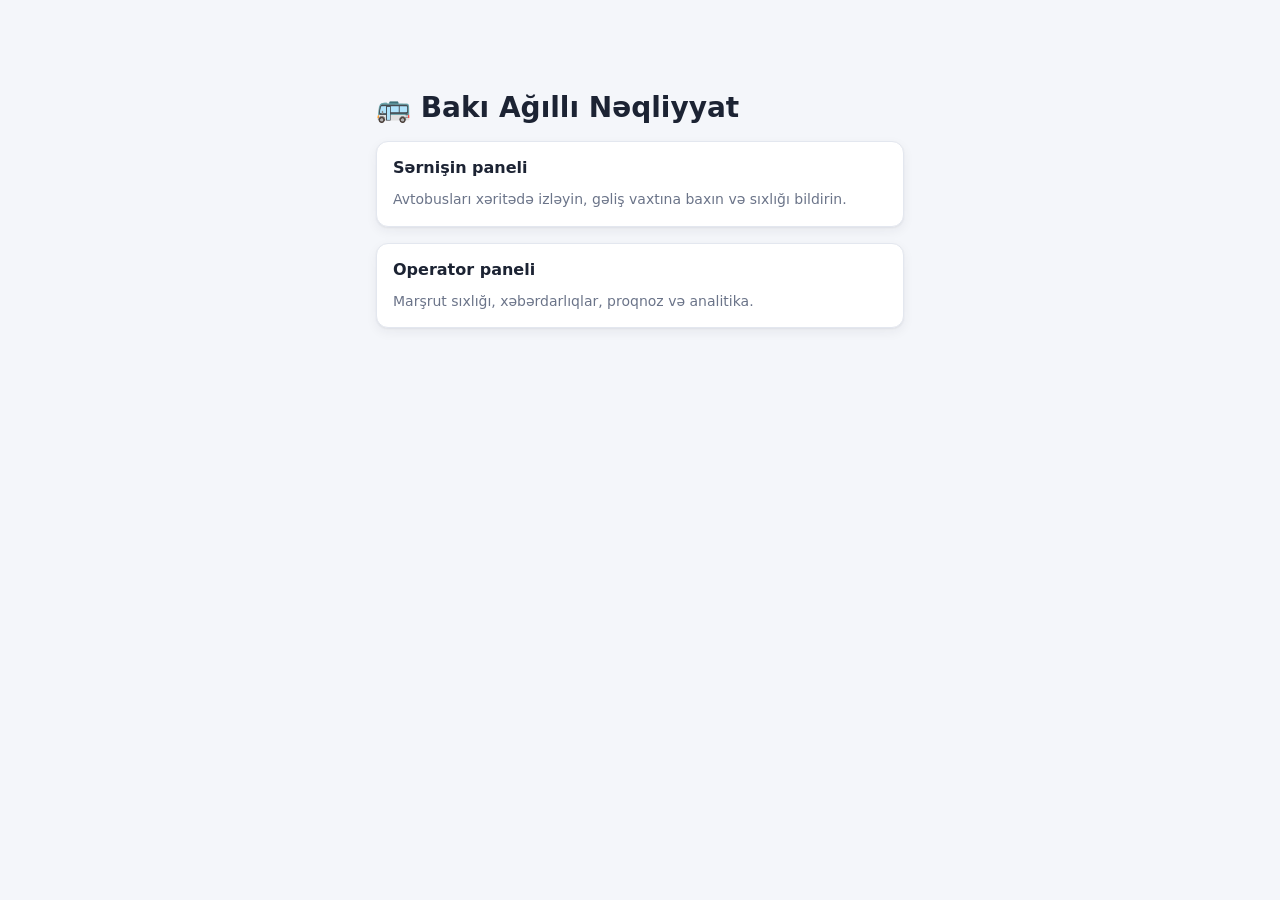
<file: frontend/index.html>
<!DOCTYPE html>
<html lang="az">
<head>
  <meta charset="UTF-8">
  <meta name="viewport" content="width=device-width, initial-scale=1.0">
  <title>Bakı Ağıllı Nəqliyyat</title>
  <link rel="stylesheet" href="css/style.css">
</head>
<body>
  <main class="landing">
    <h1>🚌 Bakı Ağıllı Nəqliyyat</h1>
    <a class="card" href="passenger.html">
      <h2>Sərnişin paneli</h2>
      <p>Avtobusları xəritədə izləyin, gəliş vaxtına baxın və sıxlığı bildirin.</p>
    </a>
    <a class="card" href="operator.html">
      <h2>Operator paneli</h2>
      <p>Marşrut sıxlığı, xəbərdarlıqlar, proqnoz və analitika.</p>
    </a>
  </main>
</body>
</html>
</file>
<file: frontend/css/style.css>
/* Shared styles for the passenger and operator pages.
   One font (system-ui), one spacing scale, three accent colors + the density colors.
   Tints are mixed from those colors, so no other hues appear. */

:root {
  /* Colors */
  --bg: #f4f6fa;
  --card: #ffffff;
  --text: #1c2333;
  --muted: #6b7489;
  --border: #e3e7ef;
  --primary: #2563eb;     /* accent 1: UI + first route */
  --accent-2: #db2777;    /* accent 2: second route */
  --accent-3: #0891b2;    /* accent 3: third route */
  --low: #22a06b;
  --medium: #f59e0b;
  --high: #e5484d;
  --unknown: #8a94a6;

  /* Spacing scale */
  --s1: 4px;
  --s2: 8px;
  --s3: 12px;
  --s4: 16px;
  --s5: 24px;
  --s6: 32px;

  /* Type scale */
  --fs-xs: 0.75rem;
  --fs-sm: 0.875rem;
  --fs-md: 1rem;
  --fs-lg: 1.125rem;
  --fs-xl: 1.75rem;

  --radius-sm: 8px;
  --radius: 12px;
  --shadow: 0 1px 2px rgba(28, 35, 51, 0.06), 0 4px 12px rgba(28, 35, 51, 0.06);
  --topbar-h: 56px;
  --font: system-ui, -apple-system, "Segoe UI", Roboto, sans-serif;
}

* { box-sizing: border-box; }
[hidden] { display: none !important; }

body {
  margin: 0;
  font-family: var(--font);
  font-size: var(--fs-md);
  line-height: 1.4;
  color: var(--text);
  background: var(--bg);
}

button, input, select { font: inherit; color: inherit; }

h1, h2, h3 { margin: 0; line-height: 1.25; }
h2 { font-size: var(--fs-md); font-weight: 650; margin-bottom: var(--s3); }
h3 { font-size: var(--fs-sm); font-weight: 650; }

.muted { color: var(--muted); font-weight: 400; }
.hint { color: var(--muted); font-size: var(--fs-sm); margin: 0 0 var(--s3); }

/* Empty states: short, helpful, never a blank area. */
.empty {
  list-style: none;
  margin: 0;
  padding: var(--s3);
  border-radius: var(--radius-sm);
  background: var(--bg);
  color: var(--muted);
  font-size: var(--fs-sm);
  text-align: center;
}

/* ---------- Top bar ---------- */

.topbar {
  position: sticky;
  top: 0;
  z-index: 1000;
  display: flex;
  flex-wrap: wrap;
  align-items: center;
  gap: var(--s2) var(--s4);
  min-height: var(--topbar-h);
  padding: var(--s2) var(--s4);
  background: var(--primary);
  color: #fff;
  box-shadow: var(--shadow);
}

.brand { font-weight: 700; font-size: var(--fs-lg); margin-right: auto; }

.nav { display: flex; gap: var(--s1); }

.nav a {
  padding: var(--s1) var(--s3);
  border-radius: 999px;
  color: #fff;
  text-decoration: none;
  font-size: var(--fs-sm);
  opacity: 0.85;
}

.nav a:hover { opacity: 1; background: rgba(255, 255, 255, 0.15); }
.nav a.active { opacity: 1; background: #fff; color: var(--primary); font-weight: 600; }

.live-indicator {
  display: inline-flex;
  align-items: center;
  gap: var(--s2);
  padding: var(--s1) var(--s3);
  border-radius: 999px;
  background: rgba(255, 255, 255, 0.15);
  font-size: var(--fs-xs);
  font-weight: 600;
}

.live-indicator::before {
  content: "";
  width: 8px;
  height: 8px;
  border-radius: 50%;
  background: var(--unknown);
}

.live-indicator.live::before { background: var(--low); box-shadow: 0 0 0 3px rgba(255, 255, 255, 0.35); }

/* ---------- Cards, inputs, buttons ---------- */

.card {
  background: var(--card);
  border: 1px solid var(--border);
  border-radius: var(--radius);
  box-shadow: var(--shadow);
  padding: var(--s4);
}

.card-head { display: flex; align-items: center; justify-content: space-between; gap: var(--s2); }
.card-head h2 { margin-bottom: var(--s2); }

.close {
  border: none;
  background: none;
  padding: 0 var(--s1);
  font-size: 1.5rem;
  line-height: 1;
  color: var(--muted);
  cursor: pointer;
}

.input {
  width: 100%;
  padding: var(--s2) var(--s3);
  border: 1px solid var(--border);
  border-radius: var(--radius-sm);
  background: var(--card);
  font-size: var(--fs-sm);
}

.input:focus { outline: 2px solid var(--primary); outline-offset: -1px; }

.btn {
  padding: var(--s3) var(--s2);
  border: none;
  border-radius: var(--radius-sm);
  background: var(--density, var(--primary));
  color: #fff;
  font-weight: 600;
  cursor: pointer;
}

.btn:active { transform: scale(0.97); }
.btn:disabled { opacity: 0.6; cursor: wait; }

.btn-small {
  padding: var(--s1) var(--s3);
  border: 1px solid var(--border);
  border-radius: var(--radius-sm);
  background: var(--card);
  font-size: var(--fs-xs);
  font-weight: 600;
  white-space: nowrap;
  cursor: pointer;
}

.btn-small:hover { background: var(--bg); }
.btn-resolve { border-color: var(--high); color: var(--high); }
.btn-resolve:hover { background: var(--high); color: #fff; }
.btn-dispatch { border-color: var(--primary); background: var(--primary); color: #fff; }
.btn-dispatch:hover { background: color-mix(in srgb, var(--primary) 85%, #000); }

/* ---------- Density colors, badges, legend, route tags ---------- */

.density-low { --density: var(--low); }
.density-medium { --density: var(--medium); }
.density-high { --density: var(--high); }
.density-unknown { --density: var(--unknown); }

.badge {
  display: inline-block;
  padding: 2px var(--s2);
  border-radius: 999px;
  background: var(--density);
  color: #fff;
  font-size: var(--fs-xs);
  font-weight: 600;
  white-space: nowrap;
}

.legend { display: flex; flex-wrap: wrap; align-items: center; gap: var(--s2) var(--s4); font-size: var(--fs-sm); }

.dot {
  display: inline-block;
  width: 10px;
  height: 10px;
  margin-right: var(--s2);
  border-radius: 50%;
  background: var(--density);
}

.route-tag {
  display: inline-block;
  min-width: 2rem;
  padding: 2px var(--s2);
  border-radius: 6px;
  background: var(--route-color, var(--primary));
  color: #fff;
  font-size: var(--fs-xs);
  font-weight: 700;
  text-align: center;
}

/* ---------- Bus markers (SVG front view + route label) ---------- */

.bus-marker {
  display: flex;
  flex-direction: column;
  align-items: center;
  width: 36px;
  cursor: pointer;
  filter: drop-shadow(0 2px 2px rgba(0, 0, 0, 0.3));
}

.bus-label {
  margin-top: -3px;
  padding: 0 var(--s1);
  border: 1.5px solid #fff;
  border-radius: 999px;
  background: var(--route-color, var(--text));
  color: #fff;
  font-size: 11px;
  font-weight: 700;
  line-height: 15px;
  white-space: nowrap;
}

/* Glide markers between position updates (but not while zooming). */
.leaflet-marker-icon.bus-icon { transition: transform 2.8s linear; }
.leaflet-zoom-anim .leaflet-marker-icon.bus-icon { transition: none; }

/* ---------- Toast ---------- */

.toast {
  position: fixed;
  left: 50%;
  bottom: var(--s5);
  z-index: 1200;
  max-width: calc(100vw - var(--s6));
  transform: translate(-50%, 150%);
  padding: var(--s3) var(--s4);
  border-radius: var(--radius);
  background: var(--text);
  color: #fff;
  font-size: var(--fs-sm);
  box-shadow: var(--shadow);
  opacity: 0;
  transition: transform 0.25s, opacity 0.25s;
  pointer-events: none;
}

.toast.visible { transform: translate(-50%, 0); opacity: 1; }

/* ---------- Tables ---------- */

.table-wrap { overflow-x: auto; }
.table { width: 100%; border-collapse: collapse; font-size: var(--fs-sm); }

.table th,
.table td {
  padding: var(--s2) var(--s3);
  border-bottom: 1px solid var(--border);
  text-align: left;
  white-space: nowrap;
}

.table th { color: var(--muted); font-size: var(--fs-xs); font-weight: 600; }
.table tr.row-alert { background: color-mix(in srgb, var(--high) 8%, #fff); }

/* ===================== Passenger page ===================== */

.layout { display: flex; flex-direction: column; }
.layout .map { height: 50vh; min-height: 280px; }

.sidebar { display: flex; flex-direction: column; gap: var(--s3); padding: var(--s3); }

@media (min-width: 900px) {
  .layout { flex-direction: row; height: calc(100vh - var(--topbar-h)); }
  .layout .map { flex: 1; height: 100%; }
  .sidebar { width: 380px; flex-shrink: 0; overflow-y: auto; padding: var(--s4); }
}

/* Route picker + chips */
.route-add { display: flex; flex-direction: column; gap: var(--s2); margin-bottom: var(--s3); }

.chips { list-style: none; margin: 0; padding: 0; display: flex; flex-direction: column; gap: var(--s2); }

.chip {
  display: flex;
  align-items: center;
  gap: var(--s2);
  padding: var(--s1) var(--s1) var(--s1) var(--s3);
  border: 1px solid var(--border);
  border-left: 4px solid var(--route-color);
  border-radius: var(--radius-sm);
  font-size: var(--fs-sm);
}

.chip-swatch {
  flex-shrink: 0;
  width: 10px;
  height: 10px;
  border-radius: 50%;
  background: var(--route-color);
}

.chip-name { flex: 1; min-width: 0; overflow: hidden; text-overflow: ellipsis; white-space: nowrap; }

.chip-remove {
  flex-shrink: 0;
  width: 28px;
  height: 28px;
  border: none;
  border-radius: 6px;
  background: none;
  color: var(--muted);
  font-size: 1.25rem;
  line-height: 1;
  cursor: pointer;
}

.chip-remove:hover { background: var(--bg); color: var(--text); }

/* Stop list, grouped by route */
.stop-group { display: flex; align-items: center; gap: var(--s2); margin: var(--s3) 0 var(--s1); }
.stop-group:first-child { margin-top: 0; }

.stop-list { margin: 0; padding-left: var(--s5); font-size: var(--fs-sm); }
.stop-list li { padding: var(--s1) var(--s2); border-radius: 6px; cursor: pointer; }
.stop-list li:hover { background: var(--bg); }
.stop-list li.active { background: color-mix(in srgb, var(--primary) 10%, #fff); color: var(--primary); font-weight: 600; }

/* ETA list */
.eta-list { list-style: none; margin: 0; padding: 0; }

.eta-list li {
  display: flex;
  flex-wrap: wrap;
  align-items: center;
  gap: var(--s2);
  padding: var(--s2) var(--s1);
  border-bottom: 1px solid var(--border);
  font-size: var(--fs-sm);
}

.eta-list li:last-child { border-bottom: none; }
.eta-list li.empty { border-bottom: none; justify-content: center; }
.eta-list li.comfortable { border-radius: var(--radius-sm); background: color-mix(in srgb, var(--low) 10%, #fff); }

.eta-bus { flex: 1; min-width: 0; }
.eta-time { white-space: nowrap; }

.comfort-badge {
  display: inline-block;
  margin-left: var(--s1);
  padding: 1px var(--s2);
  border-radius: 999px;
  background: var(--low);
  color: #fff;
  font-size: var(--fs-xs);
  font-weight: 600;
  white-space: nowrap;
}

.suggestion {
  flex-basis: 100%;
  padding: var(--s2) var(--s3);
  border-left: 4px solid var(--medium);
  border-radius: var(--radius-sm);
  background: color-mix(in srgb, var(--medium) 12%, #fff);
}

/* Report panel: bottom sheet on mobile, floating card on desktop */
.sheet {
  position: fixed;
  left: 0;
  right: 0;
  bottom: 0;
  z-index: 1100;
  padding: var(--s4) var(--s4) var(--s5);
  background: var(--card);
  border-radius: var(--radius) var(--radius) 0 0;
  box-shadow: 0 -4px 24px rgba(28, 35, 51, 0.18);
}

.sheet p { margin: 0 0 var(--s2); }

@media (min-width: 900px) {
  .sheet { left: auto; right: calc(380px + var(--s4)); bottom: var(--s4); width: 340px; border-radius: var(--radius); }
}

.report-buttons { display: grid; grid-template-columns: repeat(3, 1fr); gap: var(--s2); margin-top: var(--s3); }

/* ===================== Operator page ===================== */

.dashboard {
  --map-h: clamp(320px, calc(100vh - 330px), 720px);
  display: flex;
  flex-direction: column;
  gap: var(--s4);
  max-width: 1500px;
  margin: 0 auto;
  padding: var(--s4);
}

/* Summary cards (always visible) */
.summary { display: grid; grid-template-columns: repeat(4, 1fr); gap: var(--s3); }
.stat { display: flex; flex-direction: column; gap: var(--s1); padding: var(--s3) var(--s4); }
.stat-label { color: var(--muted); font-size: var(--fs-sm); }
.stat-value { font-size: var(--fs-xl); font-weight: 650; line-height: 1.1; }
.stat-row { display: flex; align-items: baseline; gap: var(--s2); }
.stat-unit { color: var(--muted); font-size: var(--fs-sm); }

/* Tabs */
.tabs { display: flex; gap: var(--s1); border-bottom: 1px solid var(--border); }

.tab {
  display: inline-flex;
  align-items: center;
  gap: var(--s2);
  margin-bottom: -1px;
  padding: var(--s2) var(--s4);
  border: none;
  border-bottom: 3px solid transparent;
  border-radius: var(--radius-sm) var(--radius-sm) 0 0;
  background: none;
  color: var(--muted);
  font-weight: 600;
  cursor: pointer;
}

.tab:hover { color: var(--text); background: color-mix(in srgb, var(--primary) 6%, transparent); }
.tab[aria-selected="true"] { color: var(--primary); border-bottom-color: var(--primary); }

.count-badge {
  min-width: 20px;
  padding: 0 6px;
  border-radius: 999px;
  background: var(--high);
  color: #fff;
  font-size: var(--fs-xs);
  line-height: 20px;
  text-align: center;
}

/* New alert: the Alertlər tab pulses (visible whichever tab is open). */
@keyframes tab-flash {
  0%, 50%, 100% { background: transparent; }
  25%, 75% { background: color-mix(in srgb, var(--high) 20%, transparent); }
}

.tab.flash { animation: tab-flash 1.2s ease-in-out 2; }

.panel.stack { display: flex; flex-direction: column; gap: var(--s4); }

/* Map tab: map + route list */
.map-panel { display: grid; grid-template-columns: minmax(0, 1fr) 340px; gap: var(--s4); align-items: start; }
.map-card { padding: 0; overflow: hidden; }
.map-card .map { height: var(--map-h); }
.map-card .legend { padding: var(--s2) var(--s4); border-top: 1px solid var(--border); }

.routes-card { display: flex; flex-direction: column; max-height: calc(var(--map-h) + 42px); }
.routes-card .input { margin-bottom: var(--s2); }

.route-list { flex: 1; min-height: 0; overflow-y: auto; list-style: none; margin: 0; padding: 0; }

.route-item {
  display: flex;
  align-items: center;
  gap: var(--s2);
  padding: var(--s2);
  border-radius: var(--radius-sm);
  font-size: var(--fs-sm);
  cursor: pointer;
}

.route-item:hover { background: var(--bg); }
.route-item.selected { background: color-mix(in srgb, var(--primary) 10%, #fff); box-shadow: inset 0 0 0 2px var(--primary); }
.route-item .route-tag { background: var(--density); }
.route-name { flex: 1; min-width: 0; overflow: hidden; text-overflow: ellipsis; white-space: nowrap; }

.alert-icon { color: var(--high); font-weight: 700; }

.pending-tag {
  padding: 1px var(--s2);
  border-radius: 999px;
  background: color-mix(in srgb, var(--primary) 10%, #fff);
  color: var(--primary);
  font-size: var(--fs-xs);
  font-weight: 600;
  white-space: nowrap;
}

/* Alerts tab */
.alert-list { list-style: none; margin: 0; padding: 0; display: flex; flex-direction: column; gap: var(--s3); }

.alert-item {
  padding: var(--s3) var(--s4);
  border-left: 4px solid var(--unknown);
  border-radius: var(--radius-sm);
  background: var(--bg);
  font-size: var(--fs-sm);
}

.alert-item.active { border-left-color: var(--high); background: color-mix(in srgb, var(--high) 8%, #fff); }
.alert-item.warning { border-left-color: var(--medium); background: color-mix(in srgb, var(--medium) 12%, #fff); }
.alert-item.pending { border-left-color: var(--primary); background: color-mix(in srgb, var(--primary) 6%, #fff); }
.alert-item.resolved { opacity: 0.65; }
.alert-item .hint { margin: var(--s1) 0 0; }

.alert-head { display: flex; align-items: center; justify-content: space-between; gap: var(--s2); margin-bottom: var(--s1); }

.dispatch {
  display: flex;
  flex-wrap: wrap;
  align-items: center;
  justify-content: space-between;
  gap: var(--s2);
  margin-top: var(--s2);
  padding: var(--s2) var(--s3);
  border-radius: var(--radius-sm);
  background: var(--card);
}

.dispatch.done { color: var(--low); font-weight: 600; }

/* Analytics tab */
.charts { display: grid; grid-template-columns: minmax(0, 3fr) minmax(0, 2fr); gap: var(--s5); }
.chart { position: relative; margin: 0; min-width: 0; }
.chart figcaption { margin-bottom: var(--s2); color: var(--muted); font-size: var(--fs-sm); }
/* Fixed height includes the axis labels, so the card never scrolls inside. */
.chart-box { position: relative; height: 300px; }
.chart-empty { position: absolute; top: 45%; left: var(--s4); right: var(--s4); }

.table-view { margin-top: var(--s4); font-size: var(--fs-sm); }
.table-view summary { color: var(--primary); font-weight: 600; cursor: pointer; }
.table-view-grid { display: grid; grid-template-columns: 1fr 1fr; gap: var(--s5); margin-top: var(--s3); }

.trend { font-size: var(--fs-lg); font-weight: 700; color: var(--muted); }
.trend-rising { color: var(--high); }
.trend-falling { color: var(--low); }

.confidence { display: flex; align-items: center; gap: var(--s2); color: var(--muted); font-size: var(--fs-xs); }
.confidence-track { width: 64px; height: 6px; overflow: hidden; border-radius: 999px; background: var(--border); }
.confidence-fill { height: 100%; background: var(--primary); }

/* Operator on small screens */
@media (max-width: 900px) {
  .dashboard { padding: var(--s3); gap: var(--s3); }
  .summary { grid-template-columns: repeat(2, 1fr); }
  .map-panel { grid-template-columns: 1fr; }
  .map-card .map { height: 55vh; }
  .routes-card { max-height: 420px; }
  .charts, .table-view-grid { grid-template-columns: 1fr; }
  .tab { padding: var(--s2) var(--s3); }
}

/* ===================== Landing page ===================== */

.landing { max-width: 560px; margin: 10vh auto; padding: 0 var(--s4); display: flex; flex-direction: column; gap: var(--s4); }
.landing h1 { font-size: var(--fs-xl); }
.landing a.card { display: block; color: inherit; text-decoration: none; }
.landing a.card:hover { border-color: var(--primary); }
.landing a.card p { margin: var(--s1) 0 0; color: var(--muted); font-size: var(--fs-sm); }

/* Map control button (e.g. "Şəbəkə görünüşü") */
.map-button {
  padding: var(--s2) var(--s3);
  border: 1px solid var(--border);
  border-radius: var(--radius-sm);
  background: var(--card);
  box-shadow: var(--shadow);
  font-size: var(--fs-sm);
  font-weight: 600;
  cursor: pointer;
}

.map-button:hover { color: var(--primary); border-color: var(--primary); }
</file>
